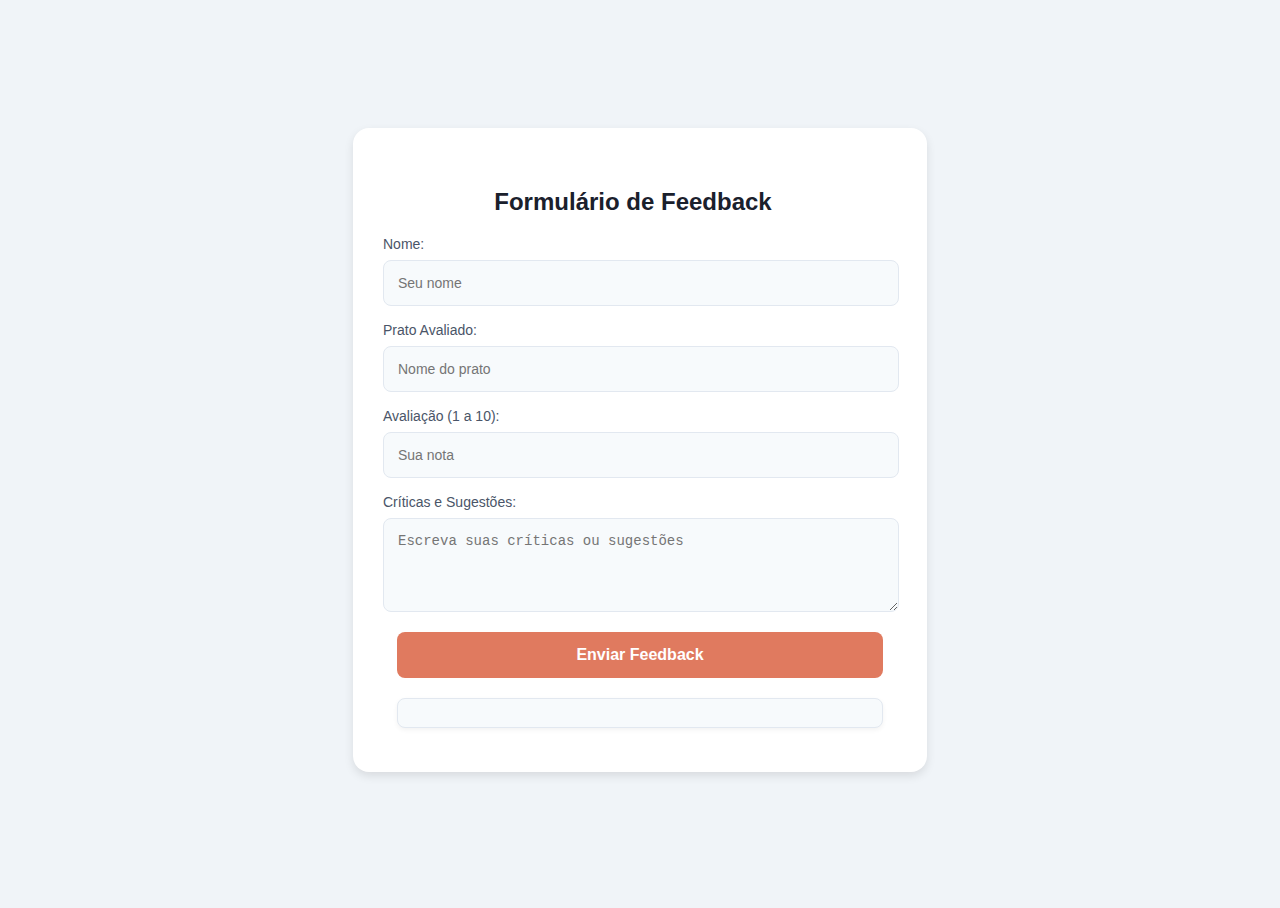
<file: index.html>
<!DOCTYPE html>
<html lang="pt-BR">
<head>
  <meta charset="UTF-8">
  <meta name="viewport" content="width=device-width, initial-scale=1.0">
  <title>Formulário de Feedback</title>
  <link rel="stylesheet" href="style.css">
</head>
<body>
  <div class="container">
    <h1>Formulário de Feedback</h1>
    <!-- Formulário -->
    <form id="feedbackForm">
      <label for="nome">Nome:</label>
      <input type="text" id="nome" placeholder="Seu nome" required>

      <label for="prato">Prato Avaliado:</label>
      <input type="text" id="prato" placeholder="Nome do prato" required>

      <label for="avaliacao">Avaliação (1 a 10):</label>
      <input type="number" id="avaliacao" min="1" max="10" placeholder="Sua nota" required>

      <label for="criticas">Críticas e Sugestões:</label>
      <textarea id="criticas" rows="4" placeholder="Escreva suas críticas ou sugestões" required></textarea>
      <div class="button-div">
        <button type="submit">Enviar Feedback</button>
      </div>
    </form>

    <!-- Exibição dos feedbacks -->
    <div id="exibirFeedback"></div>
  </div>
  <script src="script.js"></script>
</body>
</html>
</file>
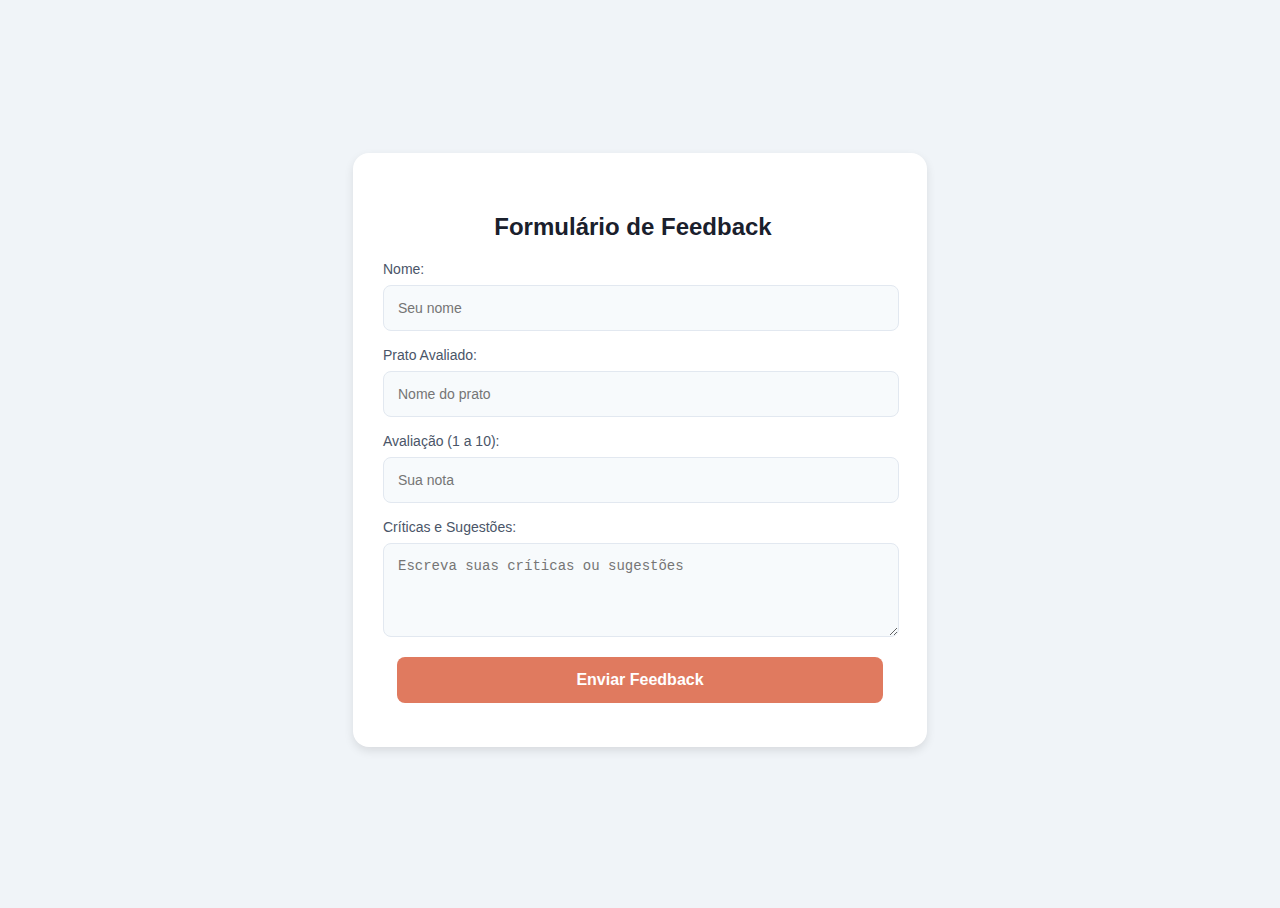
<file: feedback.html>
<!DOCTYPE html>
<html lang="pt-BR">
<head>
  <meta charset="UTF-8">
  <meta name="viewport" content="width=device-width, initial-scale=1.0">
  <title>Formulário de Feedback</title>
  <link rel="stylesheet" href="style.css">
</head>
<body>
  <div class="container">
    <h1>Formulário de Feedback</h1>
    <!-- Formulário -->
    <form id="feedbackForm">
      <label for="nome">Nome:</label>
      <input type="text" id="nome" placeholder="Seu nome" required>

      <label for="prato">Prato Avaliado:</label>
      <input type="text" id="prato" placeholder="Nome do prato" required>

      <label for="avaliacao">Avaliação (1 a 10):</label>
      <input type="number" id="avaliacao" min="1" max="10" placeholder="Sua nota" required>

      <label for="criticas">Críticas e Sugestões:</label>
      <textarea id="criticas" rows="4" placeholder="Escreva suas críticas ou sugestões" required></textarea>
      <div class="button-div">
        <button type="submit">Enviar Feedback</button>
      </div>
    </form>

  </div>
  <script src="script.js"></script>
</body>
</html>
</file>
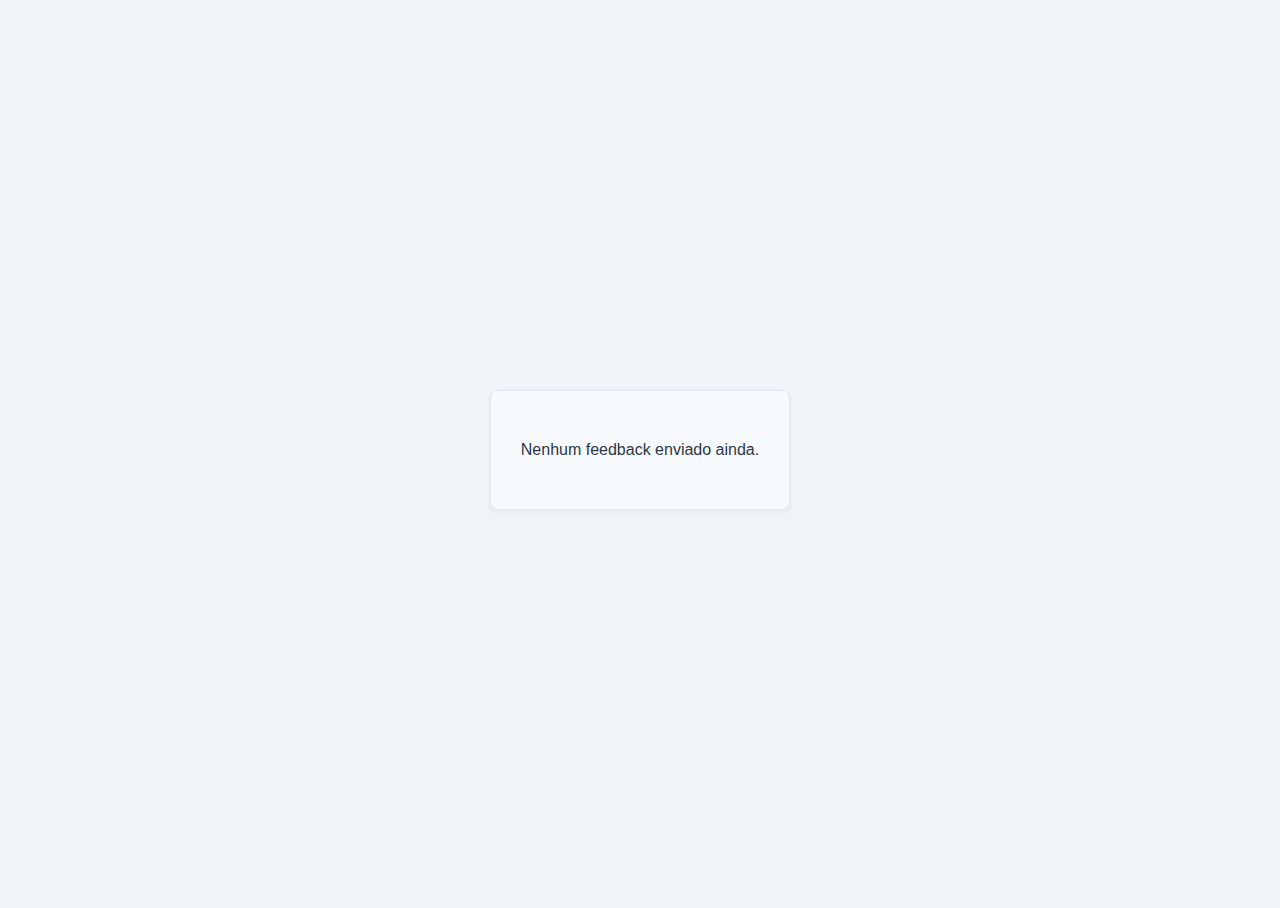
<file: feedbacksecret.html>
<!DOCTYPE html>
<html lang="en">

<head>
    <meta charset="UTF-8">
    <meta name="viewport" content="width=device-width, initial-scale=1.0">
    <title>Document</title>
    <style>
        /* Estilização do corpo da página */
body {
    font-family: 'Inter', sans-serif;
    background: #f0f4f8;
    color: #333;
    margin-top: 0;
    padding: 0;
    display: flex;
    justify-content: center;
    align-items: center;
    min-height: 100vh;
  }
  
  /* Contêiner principal */
  .container {
    width: 100%;
    max-width: 500px;
    background: #ffffff;
    padding: 44px;
    padding-left: 30px;
    border-radius: 16px;
    box-shadow: 0 4px 10px rgba(0, 0, 0, 0.1);
    margin: 0 16px;
  }
  
  /* Título principal */
  h1 {
    text-align: center;
    font-size: 24px;
    font-weight: 600;
    color: #1a202c;
    margin-bottom: 20px;
  }
  
  /* Estilo para os rótulos */
  label {
    display: block;
    font-size: 14px;
    font-weight: 500;
    color: #4a5568;
    margin-bottom: 8px;
  }
  
  /* Estilo para os inputs e textarea */
  input, textarea {
    width: 100%;
    padding: 14px 0px 14px 14px;
    font-size: 14px;
    color: #2d3748;
    background: #f7fafc;
    border: 1px solid #e2e8f0;
    border-radius: 8px;
    margin-bottom: 16px;
    transition: all 0.3s ease;
  }
  
  textarea {
    max-width: 100%;
    min-width: 100%;
  }
  
  input:focus, textarea:focus {
    outline: none;
    border-color: #3182ce;
    background: #edf2f7;
  }
  
  .button-div {
    margin-left: 14px;
    display: flex;
    justify-content: center; /* Alinha horizontalmente */
    align-items: center; /* Alinha verticalmente */
  }
  
  button {
    width: 100%;
    padding: 14px;
    font-size: 16px;
    font-weight: 600;
    color: #ffffff;
    background: #e07a5f;
    border: none;
    border-radius: 8px;
    cursor: pointer;
    transition: background 0.3s ease, transform 0.2s ease;
  }
  
  
  button:hover {
    background: #a34f38;
  }
  
  button:active {
    transform: scale(0.98);
  }
  
  /* Estilo para exibir o feedback */
  #exibirFeedback {
    padding: 30px;
    border: 1px solid #e2e8f0;
    border-radius: 8px;
    background-color: #f7fafc;
    box-shadow: 0 2px 5px rgba(0, 0, 0, 0.05);
    color: #2d3748;
    line-height: 1.6;
    max-width: 300px;
    word-wrap: break-word;
  }
  
  .separator {
    background-color: #e07a5f;
    padding: 1px
  }
  /* Responsividade */
  @media (max-width: 768px) {
    .container {
      padding: 20px;
    }
  
    h1 {
      font-size: 20px;
    }
  
    button {
      font-size: 14px;
    }
  }
  
    </style>
</head>

<body>
    <div id="exibirFeedback"></div>

</body>
<script>

    // Seleção dos elementos do formulário
    const form = document.getElementById("feedbackForm")
    const feedbackDisplay = document.getElementById("exibirFeedback")

    // Carregar feedbacks do LocalStorage na inicialização
    window.onload = () => {
        carregarFeedbacks()
    }

    // Função para carregar e exibir os feedbacks
    function carregarFeedbacks() {
        feedbackDisplay.innerHTML = "" // Limpa a exibição
        const feedbacks = JSON.parse(localStorage.getItem("feedbacks")) || []

        if (feedbacks.length === 0) {
            feedbackDisplay.innerHTML = "<p>Nenhum feedback enviado ainda.</p>"
            return
        }

        feedbacks.forEach((feedback) => {
            const feedbackItem = document.createElement("div")
            feedbackItem.classList.add("feedback-item")
            feedbackItem.innerHTML = `
      <p><strong>Nome:</strong> ${feedback.nome}</p>
      <p><strong>Prato:</strong> ${feedback.prato}</p>
      <p><strong>Avaliação:</strong> ${feedback.avaliacao}</p>
      <p><strong>Críticas:</strong> ${feedback.criticas}</p>
      <p><em>Enviado em: ${feedback.data}</em></p>
      <div class="separator"><div>
    `
            feedbackDisplay.appendChild(feedbackItem)
        })
    }

</script>

</html>
</file>
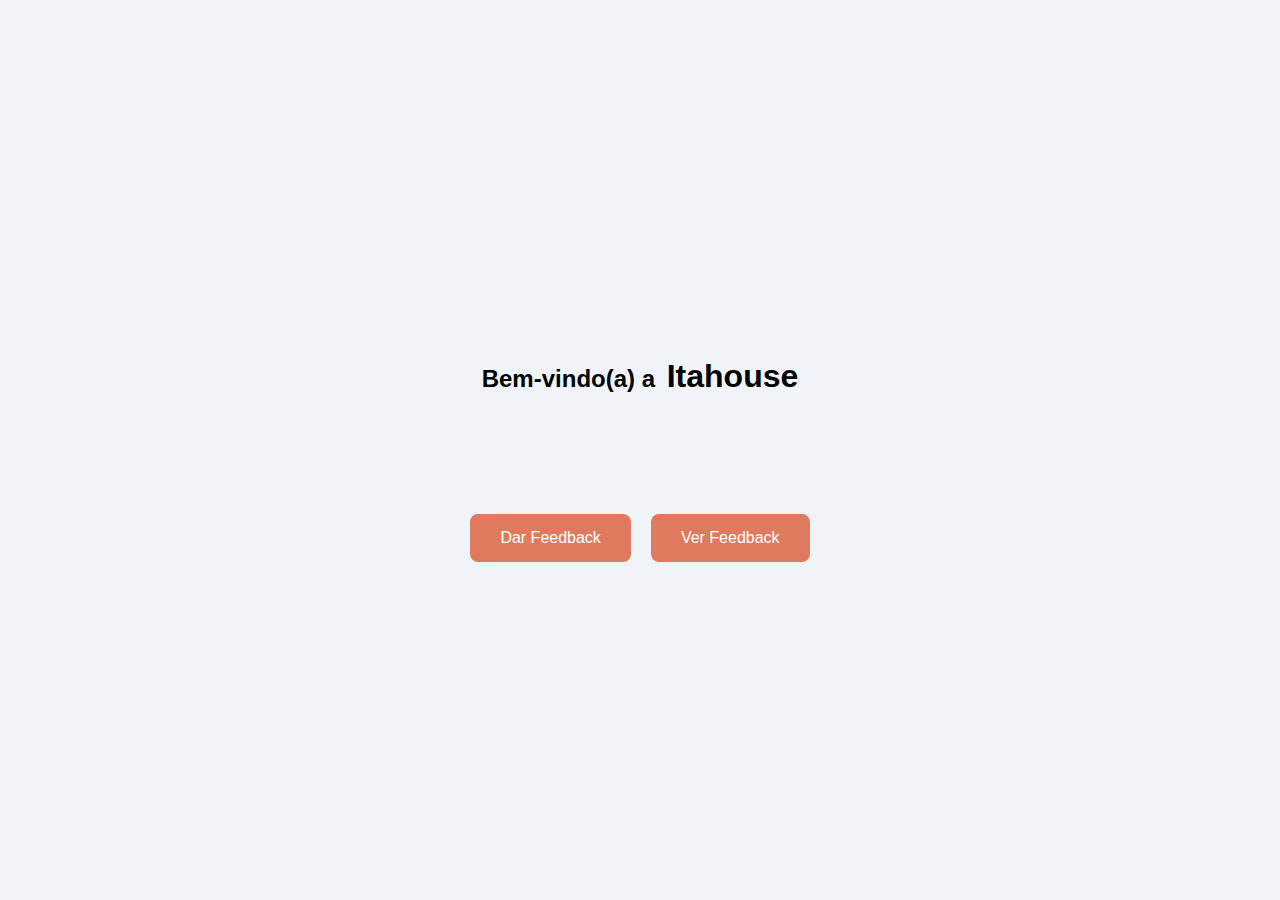
<file: home.html>
<!DOCTYPE html>
<html lang="pt-br">

<head>
    <meta charset="UTF-8">
    <meta name="viewport" content="width=device-width, initial-scale=1.0">
    <title>Tela Inicial</title>
    <style>
        body {
            margin: 0;
            padding: 0;
            display: flex;
            flex-direction: column;
            justify-content: center;
            align-items: center;
            height: 100vh;
            background-color: #f0f4f8;
            font-family: "Roboto", sans-serif;
        }

        h1 {
            color: #5a3d31;
            margin-bottom: 40px;
        }

        .itahouse {
            display: inline;
            font-size: xx-large;
            margin-left: 5px;
        }
        .botoes {
            display: flex;
            margin-top: 100px;
            gap: 20px
        }

        button {
            padding: 15px 30px;
            background-color: #e07a5f;
            color: white;
            border: none;
            border-radius: 8px;
            font-size: 16px;
            cursor: pointer;
            transition: background-color 0.3s;
        }

        .botao {
            margin-top: 200px
        }

        button:hover {
            background-color: #a34f38;
        }
    </style>
</head>

<body>
    <h2>Bem-vindo(a) a <div class="itahouse">Itahouse</div>
    </h2>
    <div class="botoes">
        <button onclick="location.href='feedback.html'">Dar Feedback</button>

        <button onclick="location.href='login.html'">Ver Feedback</button>
    </div>
</body>

</html>
</file>
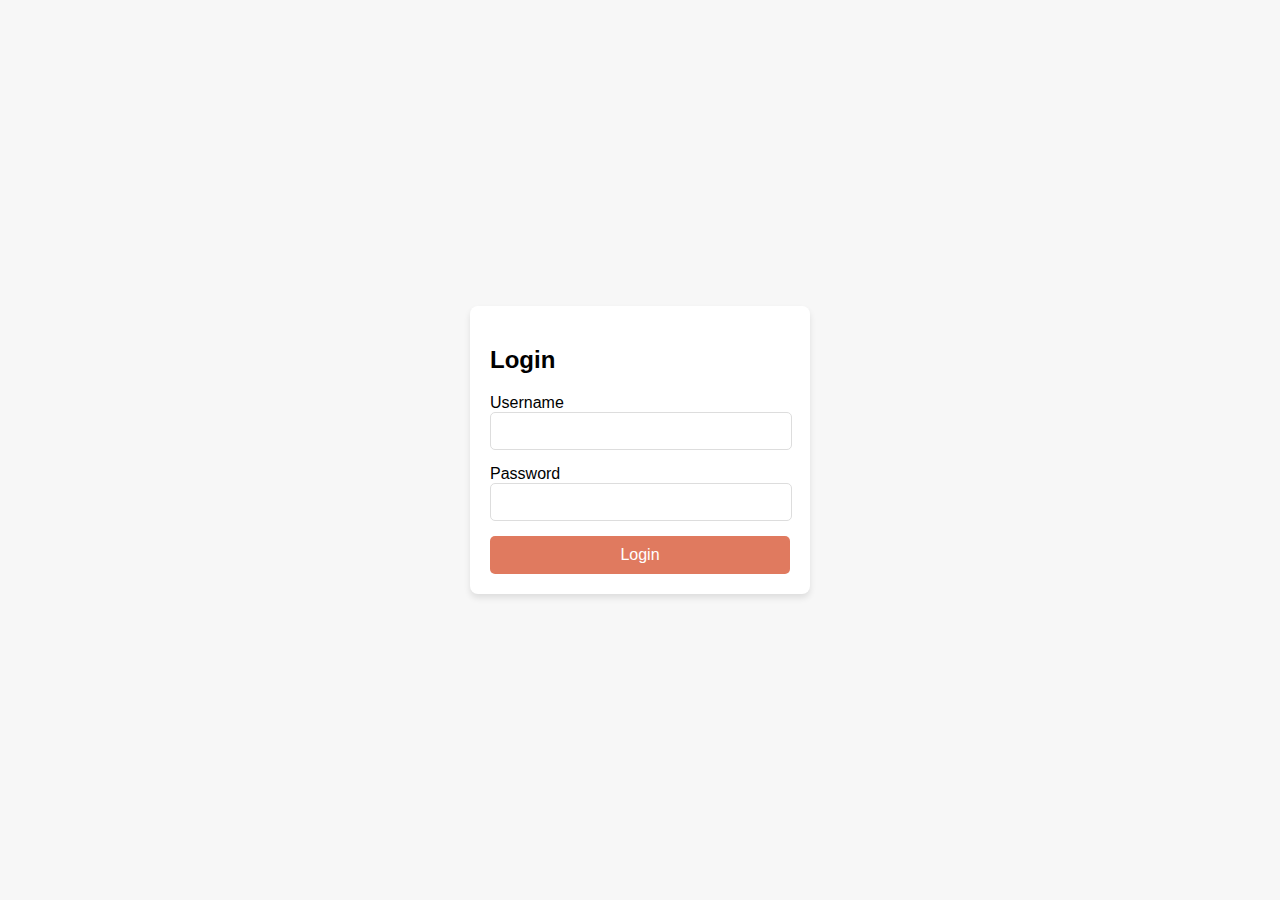
<file: login.html>
<!DOCTYPE html>
<html lang="pt-BR">
<head>
    <meta charset="UTF-8">
    <meta name="viewport" content="width=device-width, initial-scale=1.0">
    <title>Login</title>
    <style>
        body {
            font-family: Arial, sans-serif;
            background-color: #f7f7f7;
            display: flex;
            justify-content: center;
            align-items: center;
            height: 100vh;
            margin: 0;
            padding: 0;
        }
        .login-container {
            background-color: #ffff;
            padding: 20px; /* --------------------- */
            border-radius: 8px;
            box-shadow: 0 4px 6px rgba(0, 0, 0, 0.1);
            width: 300px;
        }
        .login-container h1 {
            font-size: 24px;
            margin-bottom: 20px;
            text-align: center;
        }
        .login-container input {
            width: 100%;
            padding: 10px 0px 10px 0px;
            margin-bottom: 15px;
            border: 1px solid #ddd;
            border-radius: 5px;
            font-size: 14px;
        }
        .login-container button {
            width: 100%;
            padding: 10px;
            background-color: #e07a5f;
            color: white;
            border: none;
            border-radius: 5px;
            font-size: 16px;
            cursor: pointer;
            transition: background-color 0.3s;
        }
        .login-container button:hover {
            background-color: #a34f38;
        }
    </style>
</head>
<body>
    <div class="login-container">
        <h2>Login</h2>
        <form id="loginForm" onsubmit="return verifyLogin()">
            <label for="username">Username</label>
            <input type="text" id="username" name="username" required>
            
            <label for="password">Password</label>
            <input type="password" id="password" name="password" required>
            
            <button type="submit">Login</button>
        </form>
    </div>

    <script>
        function verifyLogin() {
  
            var username = document.getElementById("username").value;
            var password = document.getElementById("password").value;
            

            if (username === "usuario" && password === "123") {
                window.location.href = "feedbacksecret.html";
                return false;
            } else {
                alert("Usuário ou Senha incorretos");
                return false;
            }
        }
    </script>
</body>

</html>
</file>
<file: style.css>
/* Estilização do corpo da página */
body {
    font-family: 'Inter', sans-serif;
    background: #f0f4f8;
    color: #333;
    margin-top: 0;
    padding: 0;
    display: flex;
    justify-content: center;
    align-items: center;
    min-height: 100vh;
  }
  
  /* Contêiner principal */
  .container {
    width: 100%;
    max-width: 500px; /* Define largura máxima */
    background: #ffffff;
    padding: 44px;
    padding-left: 30px;
    border-radius: 16px;
    box-shadow: 0 4px 10px rgba(0, 0, 0, 0.1);
    margin: 0 16px;
  }
  
  /* Título principal */
  h1 {
    text-align: center;
    font-size: 24px;
    font-weight: 600;
    color: #1a202c;
    margin-bottom: 20px;
  }
  
  /* Estilo para os rótulos */
  label {
    display: block;
    font-size: 14px;
    font-weight: 500;
    color: #4a5568;
    margin-bottom: 8px;
  }
  
  /* Estilo para os inputs e textarea */
  input, textarea {
    width: 100%;
    padding: 14px 0px 14px 14px;
    font-size: 14px;
    color: #2d3748;
    background: #f7fafc;
    border: 1px solid #e2e8f0;
    border-radius: 8px;
    margin-bottom: 16px;
    transition: all 0.3s ease;
  }
  
  textarea {
    max-width: 100%;
    min-width: 100%;
  }
  
  input:focus, textarea:focus {
    outline: none;
    border-color: #3182ce;
    background: #edf2f7;
  }
  
  .button-div {
    margin-left: 14px;
    display: flex;
    justify-content: center; /* Alinha horizontalmente */
    align-items: center; /* Alinha verticalmente */
  }
  
  button {
    width: 100%;
    padding: 14px;
    font-size: 16px;
    font-weight: 600;
    color: #ffffff;
    background: #e07a5f;
    border: none;
    border-radius: 8px;
    cursor: pointer;
    transition: background 0.3s ease, transform 0.2s ease;
  }
  
  
  button:hover {
    background: #a34f38;
  }
  
  button:active {
    transform: scale(0.98);
  }
  
  /* Estilo para exibir o feedback */
  #exibirFeedback {
    margin-top: 20px;
    margin-left: 14px;
    padding: 14px;
    border: 1px solid #e2e8f0;
    border-radius: 8px;
    background-color: #f7fafc;
    box-shadow: 0 2px 5px rgba(0, 0, 0, 0.05);
    color: #2d3748;
    line-height: 1.6;
  }
  
  /* Responsividade */
  @media (max-width: 768px) {
    .container {
      padding: 20px;
    }
  
    h1 {
      font-size: 20px;
    }
  
    button {
      font-size: 14px;
    }
  }
</file>
